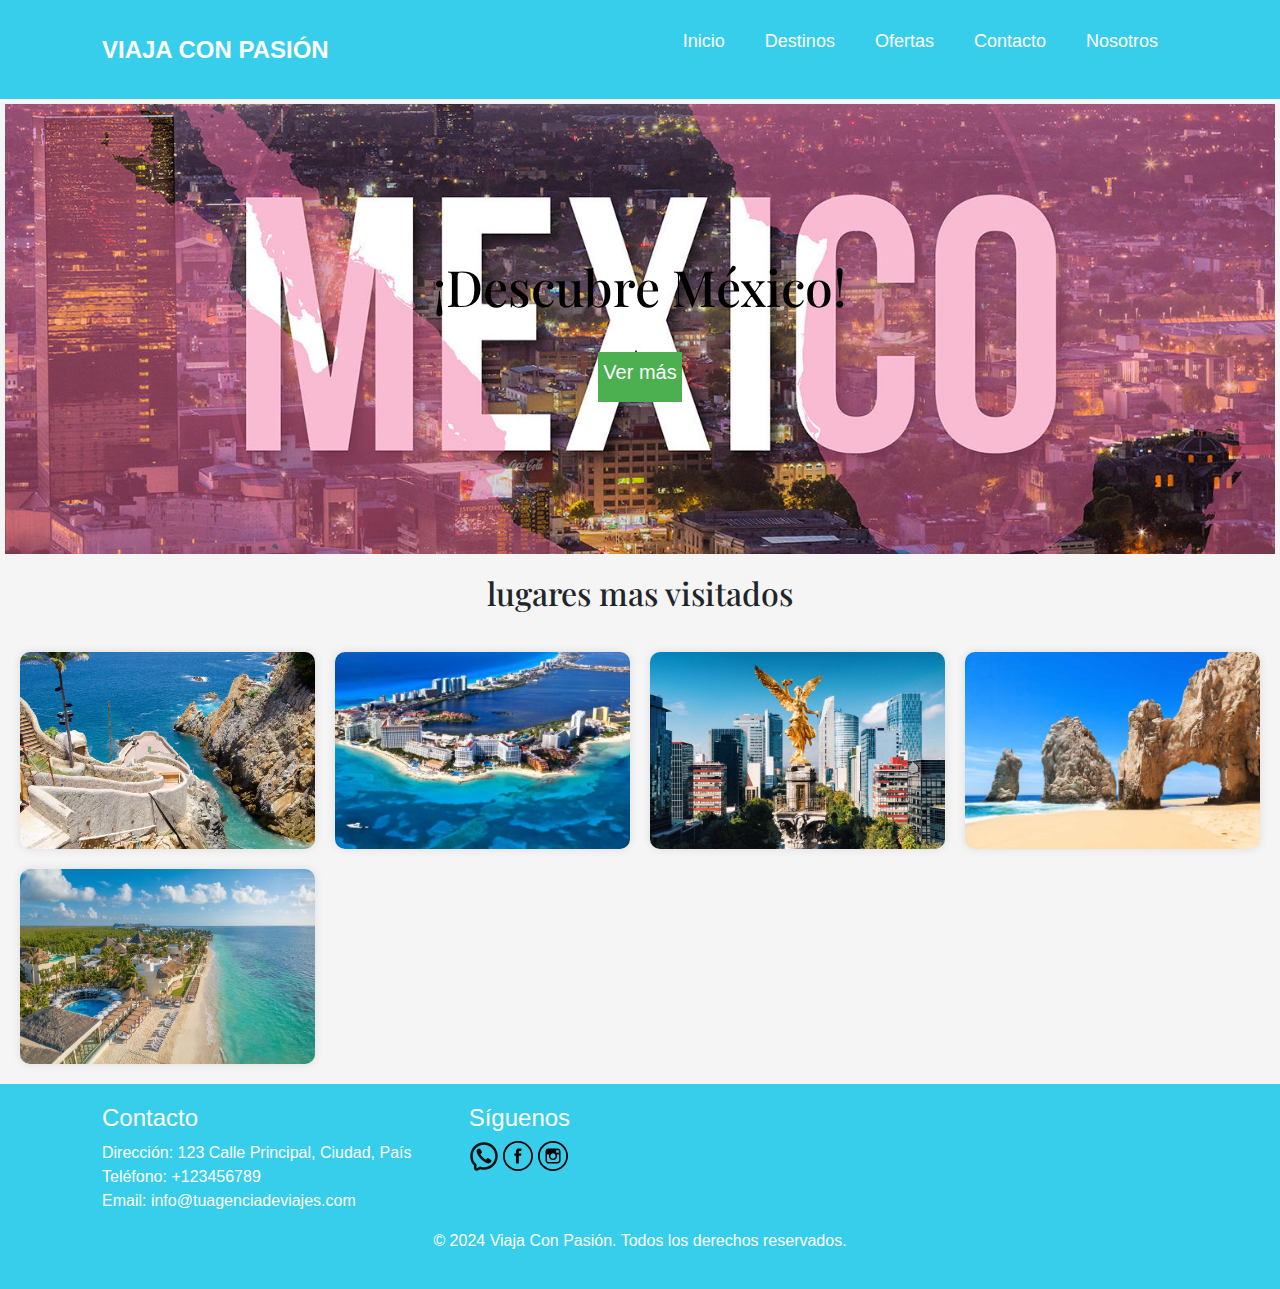
<file: index.html>
<!DOCTYPE html>
<html lang="en">

<head>
    <meta charset="UTF-8" />
    <meta name="viewport" content="width=device-width, initial-scale=1.0" />
    <title>Viaja Con Pasión</title>
    <!-- link favicon -->
    <link rel="icon" type="image/x-icon" href="./img/logo.png">
    <!-- Link bostrap -->
    <link href="https://cdn.jsdelivr.net/npm/bootstrap@5.3.3/dist/css/bootstrap.min.css" rel="stylesheet"
        integrity="sha384-QWTKZyjpPEjISv5WaRU9OFeRpok6YctnYmDr5pNlyT2bRjXh0JMhjY6hW+ALEwIH" crossorigin="anonymous" />
    <!-- Link css -->
    <link rel="stylesheet" href="./css/styles.css" />
    <!-- Link google fonts -->
    <link rel="preconnect" href="https://fonts.googleapis.com" />
    <link href="https://fonts.googleapis.com/css2?family=Playfair+Display:ital,wght@0,400..900;1,400..900&display=swap"
        rel="stylesheet" />
</head>

<body>
    <header>
        <div class="back">
            <div class="menu container">
                <a href="./index.html" class="logo">Viaja Con Pasión</a>
                <input type="checkbox" id="menu" />
                <label for="menu">
                    <img src="./img/hamburgermenu_120234.svg" class="menu-icono" alt="menuHamburger">
                </label>
                <nav class="navbar">
                    <ul>
                        <li><a href="./index.html">Inicio</a></li>
                        <li><a href="./pages/destinos.html">Destinos</a></li>
                        <li><a href="./pages/ofertas.html">Ofertas</a></li>
                        <li><a href="./pages/contacto.html">Contacto</a></li>
                        <li><a href="./pages/Nosotros.html">Nosotros</a></li>
                    </ul>
                </nav>
            </div>
        </div>
    </header>

    <main>
        <section class="banner">
            <div class="text">
                <h1>¡Descubre México!</h1>
                <div>
                    <input type="checkbox" id="toggle" />
                    <label for="toggle" id="myButton">Ver más</label>
                    <div id="myInfo">
                        <p>
                            Bienvenido a nuestra agencia de viajes, donde te ofrecemos una
                            amplia variedad de paquetes turísticos para explorar los
                            destinos más increíbles de México.
                        </p>
                    </div>
                </div>
            </div>
        </section>
        <section>
            <h2>lugares mas visitados</h2>
            <div class="gallery">
                <div class="image">
                    <img src="./img/acapulco.jpg" alt="Imagen1" />
                </div>
                <div class="image"><img src="./img/cancun.jpg" alt="Imagen2" /></div>
                <div class="image">
                    <img src="./img/ciudadMexico.jpg" alt="Imagen3" />
                </div>
                <div class="image">
                    <img src="./img/losCabos.jpg" alt="Imagen4" />
                </div>
                <div class="image">
                    <img src="./img/rivieraMaya.jpg" alt="Imagen5" />
                </div>
        </section>
    </main>

    <footer>
        <div class="container">
            <div class="row">
                <div class="col-md-4 col-sm-6">
                    <h4>Contacto</h4>
                    <ul class="list-unstyled">
                        <li>Dirección: 123 Calle Principal, Ciudad, País</li>
                        <li>Teléfono: +123456789</li>
                        <li>Email: info@tuagenciadeviajes.com</li>
                    </ul>
                </div>
                <div class="col-md-4 col-sm-12">
                    <h4>Síguenos</h4>
                    <a href="#"><img src="./img/whatsapp.svg" alt="Logo whatsapp"></a>
                    <a href="#"><img src="./img/facebook.svg" alt="Logo facebook"></a>
                    <a href="#"><img src="./img/instagram.svg" alt="Logo instagram"></a>
                </div>
            </div>
            <div class="row">
                <div class="col-xs-12 text-center">
                    <p>&copy; 2024 Viaja Con Pasión. Todos los derechos reservados.</p>
                </div>
            </div>
        </div>
    </footer>
    <script src="https://cdn.jsdelivr.net/npm/bootstrap@5.3.3/dist/js/bootstrap.bundle.min.js"
        integrity="sha384-YvpcrYf0tY3lHB60NNkmXc5s9fDVZLESaAA55NDzOxhy9GkcIdslK1eN7N6jIeHz"
        crossorigin="anonymous"></script>
</body>

</html>
</file>
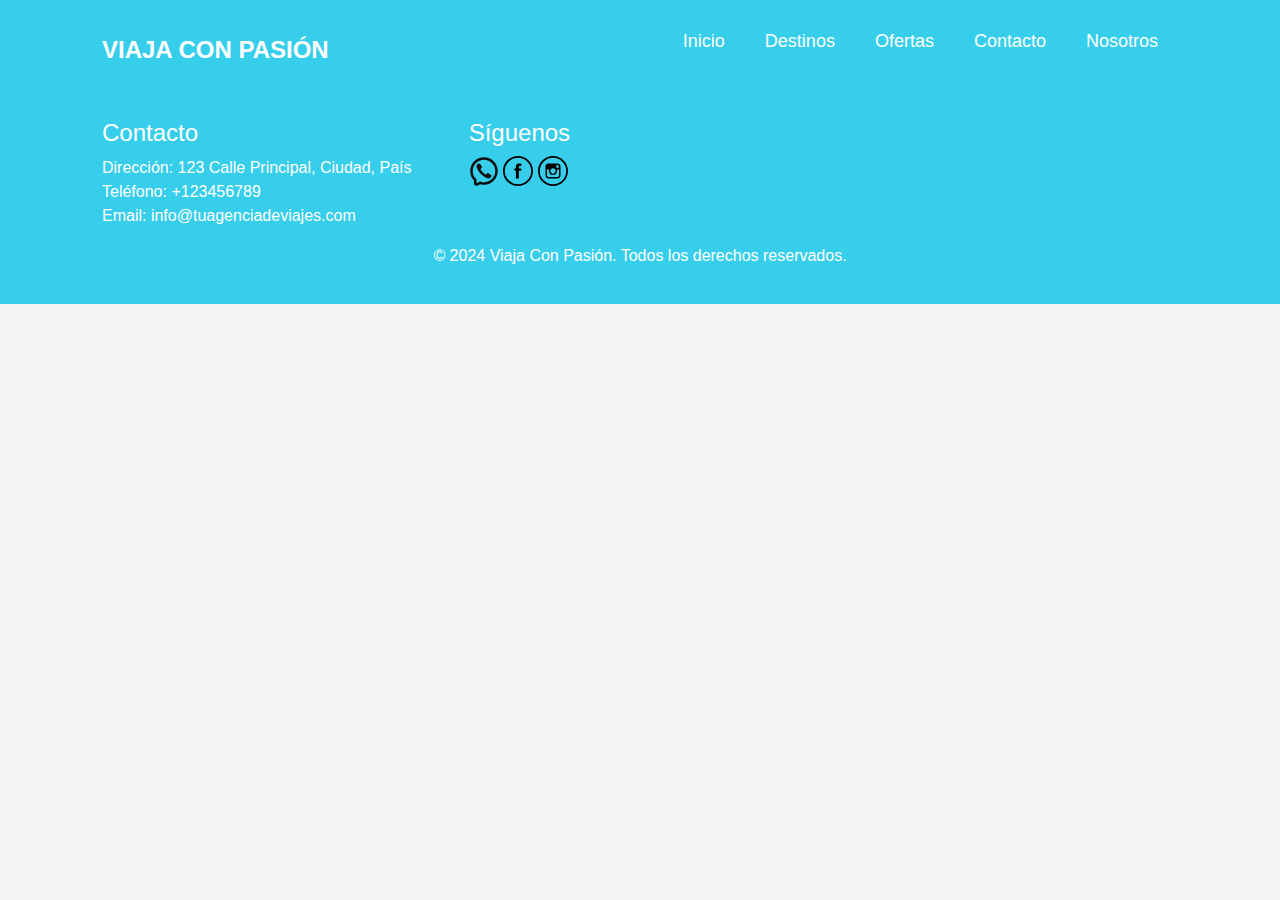
<file: pages/contacto.html>
<!DOCTYPE html>
<html lang="en">

<head>
    <meta charset="UTF-8" />
    <meta name="viewport" content="width=device-width, initial-scale=1.0" />
    <title>Viaja Con Pasión</title>
    <!-- link favicon -->
    <link rel="icon" type="image/x-icon" href="../img/logo.png">
    <!-- Link bostrap -->
    <link href="https://cdn.jsdelivr.net/npm/bootstrap@5.3.3/dist/css/bootstrap.min.css" rel="stylesheet"
        integrity="sha384-QWTKZyjpPEjISv5WaRU9OFeRpok6YctnYmDr5pNlyT2bRjXh0JMhjY6hW+ALEwIH" crossorigin="anonymous" />
    <!-- Link css -->
    <link rel="stylesheet" href="../css/styles.css" />
    <!-- Link google fonts -->
    <link rel="preconnect" href="https://fonts.googleapis.com" />
    <link href="https://fonts.googleapis.com/css2?family=Playfair+Display:ital,wght@0,400..900;1,400..900&display=swap"
        rel="stylesheet" />
</head>

<body>
    <header>
        <div class="back">
            <div class="menu container">
                <a href="../index.html" class="logo">Viaja Con Pasión</a>
                <input type="checkbox" id="menu" />
                <label for="menu">
                    <img src="../img/hamburgermenu_120234.svg" class="menu-icono" alt="menuHamburger">
                </label>
                <nav class="navbar">
                    <ul>
                        <li><a href="../index.html">Inicio</a></li>
                        <li><a href="../pages/destinos.html">Destinos</a></li>
                        <li><a href="../pages/ofertas.html">Ofertas</a></li>
                        <li><a href="../pages/contacto.html">Contacto</a></li>
                        <li><a href="../pages/Nosotros.html">Nosotros</a></li>
                    </ul>
                </nav>
            </div>
        </div>
    </header>

    
    <footer>
        <div class="container">
            <div class="row">
                <div class="col-md-4 col-sm-6">
                    <h4>Contacto</h4>
                    <ul class="list-unstyled">
                        <li>Dirección: 123 Calle Principal, Ciudad, País</li>
                        <li>Teléfono: +123456789</li>
                        <li>Email: info@tuagenciadeviajes.com</li>
                    </ul>
                </div>
                <div class="col-md-4 col-sm-12">
                    <h4>Síguenos</h4>
                    <a href="#"><img src="../img/whatsapp.svg" alt="Logo whatsapp"></a>
                    <a href="#"><img src="../img/facebook.svg" alt="Logo facebook"></a>
                    <a href="#"><img src="../img/instagram.svg" alt="Logo instagram"></a>
                </div>
            </div>
            <div class="row">
                <div class="col-xs-12 text-center">
                    <p>&copy; 2024 Viaja Con Pasión. Todos los derechos reservados.</p>
                </div>
            </div>
        </div>
    </footer>
    <script src="https://cdn.jsdelivr.net/npm/bootstrap@5.3.3/dist/js/bootstrap.bundle.min.js"
        integrity="sha384-YvpcrYf0tY3lHB60NNkmXc5s9fDVZLESaAA55NDzOxhy9GkcIdslK1eN7N6jIeHz"
        crossorigin="anonymous"></script>
</body>

</html>
</file>
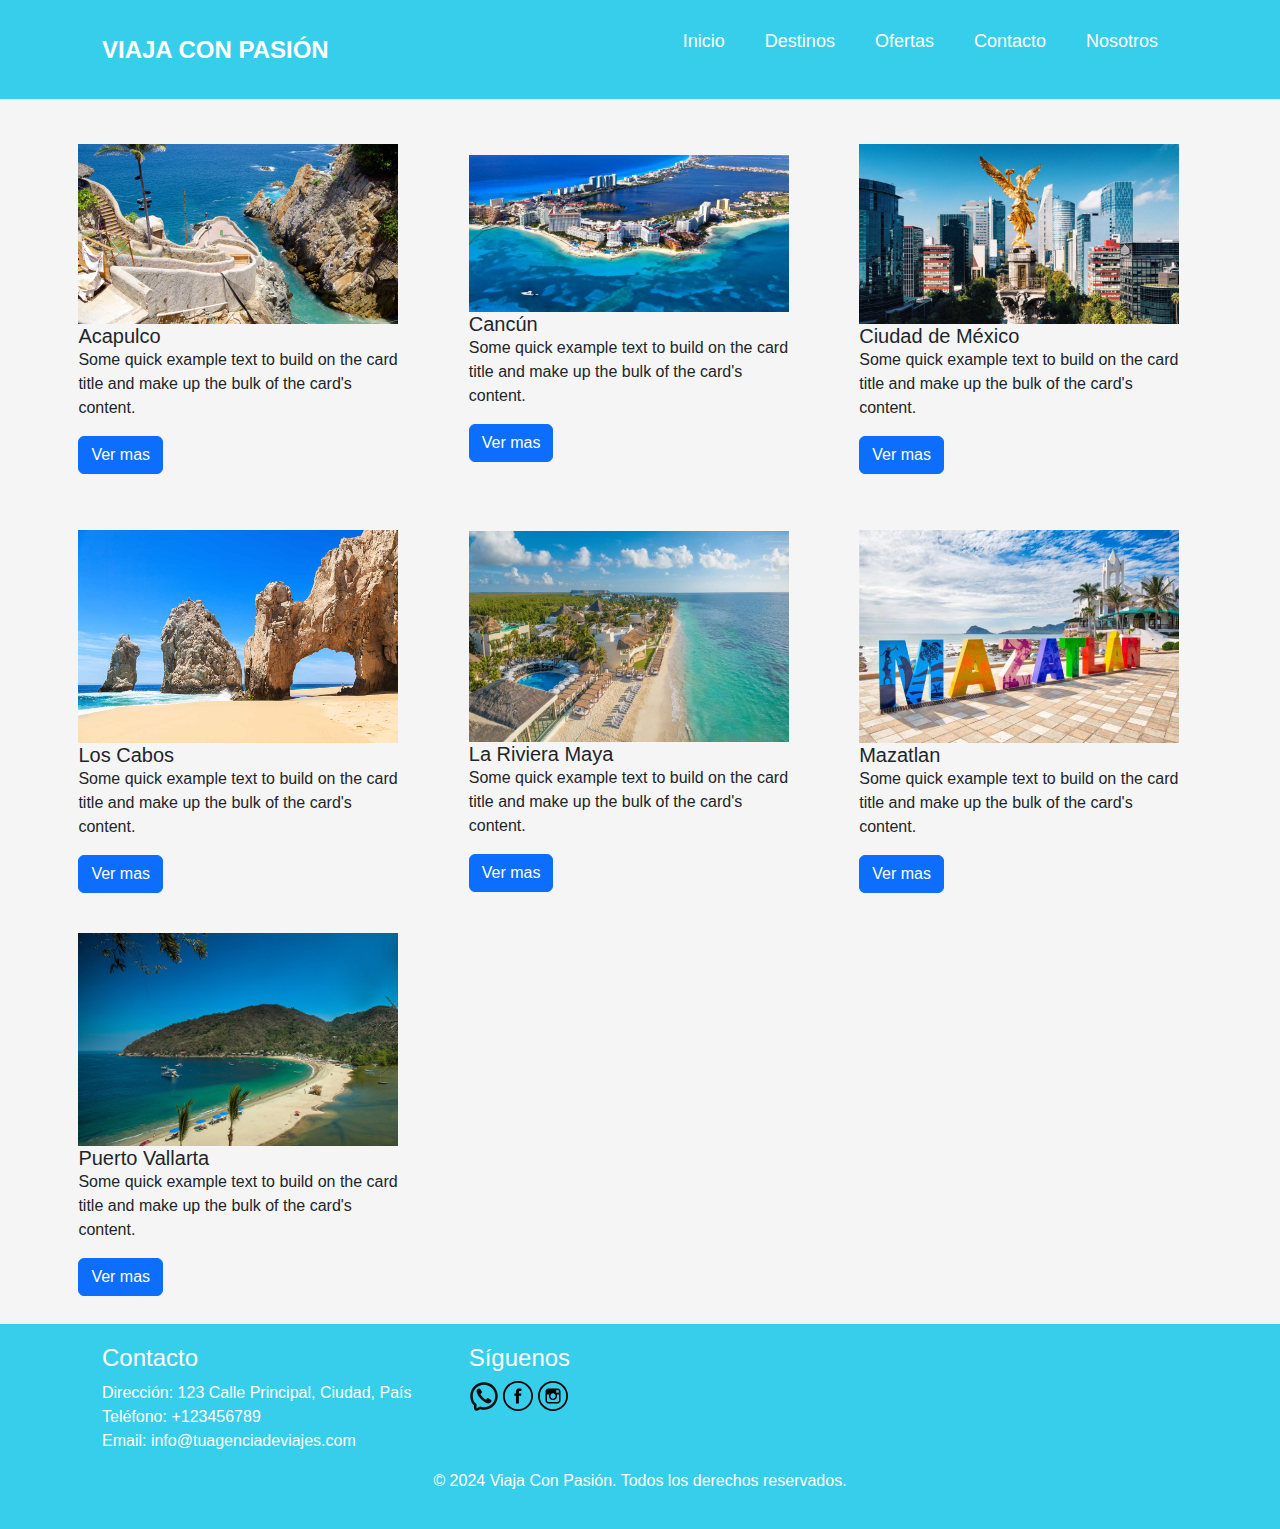
<file: pages/destinos.html>
<!DOCTYPE html>
<html lang="en">

<head>
    <meta charset="UTF-8" />
    <meta name="viewport" content="width=device-width, initial-scale=1.0" />
    <title>Viaja Con Pasión</title>
    <!-- link favicon -->
    <link rel="icon" type="image/x-icon" href="../img/logo.png">
    <!-- Link bostrap -->
    <link href="https://cdn.jsdelivr.net/npm/bootstrap@5.3.3/dist/css/bootstrap.min.css" rel="stylesheet"
        integrity="sha384-QWTKZyjpPEjISv5WaRU9OFeRpok6YctnYmDr5pNlyT2bRjXh0JMhjY6hW+ALEwIH" crossorigin="anonymous" />
    <!-- Link css -->
    <link rel="stylesheet" href="../css/styles.css" />
    <!-- Link google fonts -->
    <link rel="preconnect" href="https://fonts.googleapis.com" />
    <link href="https://fonts.googleapis.com/css2?family=Playfair+Display:ital,wght@0,400..900;1,400..900&display=swap"
        rel="stylesheet" />
</head>

<body>
    <header>
        <div class="back">
            <div class="menu container">
                <a href="../index.html" class="logo">Viaja Con Pasión</a>
                <input type="checkbox" id="menu" />
                <label for="menu">
                    <img src="../img/hamburgermenu_120234.svg" class="menu-icono" alt="menuHamburger" />
                </label>
                <nav class="navbar">
                    <ul>
                        <li><a href="../index.html">Inicio</a></li>
                        <li><a href="../pages/destinos.html">Destinos</a></li>
                        <li><a href="../pages/ofertas.html">Ofertas</a></li>
                        <li><a href="../pages/contacto.html">Contacto</a></li>
                        <li>
                            <a href="../pages/Nosotros.html">Nosotros</a>
                        </li>
                    </ul>
                </nav>
            </div>
        </div>
    </header>

    <main>
        <section class="galeriaDestinos">
            <div class="card1" class="card" style="width: 20rem">
                <img src="../img/acapulco.jpg" class="card-img-top" alt="acapulco" />
                <div class="card-body">
                    <h5 class="card-title">Acapulco</h5>
                    <p class="card-text">
                        Some quick example text to build on the card title and make up the
                        bulk of the card's content.
                    </p>
                    <a href="#" class="btn btn-primary">Ver mas</a>
                </div>
            </div>
            <div class="card2" class="card" style="width: 20rem">
                <img src="../img/cancun.jpg" class="card-img-top" alt="cancun" />
                <div class="card-body">
                    <h5 class="card-title">Cancún</h5>
                    <p class="card-text">
                        Some quick example text to build on the card title and make up the
                        bulk of the card's content.
                    </p>
                    <a href="#" class="btn btn-primary">Ver mas</a>
                </div>
            </div>
            <div class="card3" class="card" style="width: 20rem">
                <img src="../img/ciudadMexico.jpg" class="card-img-top" alt="ciudadMexico" />
                <div class="card-body">
                    <h5 class="card-title">Ciudad de México</h5>
                    <p class="card-text">
                        Some quick example text to build on the card title and make up the
                        bulk of the card's content.
                    </p>
                    <a href="#" class="btn btn-primary">Ver mas</a>
                </div>
            </div>
            <div class="card4" class="card" style="width: 20rem">
                <img src="../img/losCabos.jpg" class="card-img-top" alt="losCabos" />
                <div class="card-body">
                    <h5 class="card-title">Los Cabos</h5>
                    <p class="card-text">
                        Some quick example text to build on the card title and make up the
                        bulk of the card's content.
                    </p>
                    <a href="#" class="btn btn-primary">Ver mas</a>
                </div>
            </div>
            <div class="card5" class="card" style="width: 20rem">
                <img src="../img/rivieraMaya.jpg" class="card-img-top" alt="rivieraMaya" />
                <div class="card-body">
                    <h5 class="card-title">La Riviera Maya</h5>
                    <p class="card-text">
                        Some quick example text to build on the card title and make up the
                        bulk of the card's content.
                    </p>
                    <a href="#" class="btn btn-primary">Ver mas</a>
                </div>
            </div>
            <div class="card6" class="card" style="width: 20rem">
                <img src="../img/mazatlan.jpg" class="card-img-top" alt="mazatlan" />
                <div class="card-body">
                    <h5 class="card-title">Mazatlan</h5>
                    <p class="card-text">
                        Some quick example text to build on the card title and make up the
                        bulk of the card's content.
                    </p>
                    <a href="#" class="btn btn-primary">Ver mas</a>
                </div>
            </div>
            <div class="card7" class="card" style="width: 20rem">
                <img src="../img/puertoVallarta.jpg" class="card-img-top" alt="puertoVallarta" />
                <div class="card-body">
                    <h5 class="card-title">Puerto Vallarta</h5>
                    <p class="card-text">
                        Some quick example text to build on the card title and make up the
                        bulk of the card's content.
                    </p>
                    <a href="#" class="btn btn-primary">Ver mas</a>
                </div>
            </div>
        </section>
    </main>

    <footer class="footer">
        <div class="container">
            <div class="row">
                <div class="col-md-4 col-sm-6">
                    <h4>Contacto</h4>
                    <ul class="list-unstyled">
                        <li>Dirección: 123 Calle Principal, Ciudad, País</li>
                        <li>Teléfono: +123456789</li>
                        <li>Email: info@tuagenciadeviajes.com</li>
                    </ul>
                </div>
                <div class="col-md-4 col-sm-12">
                    <h4>Síguenos</h4>
                    <a href="#"><img src="../img/whatsapp.svg" alt="Logo whatsapp" /></a>
                    <a href="#"><img src="../img/facebook.svg" alt="Logo facebook" /></a>
                    <a href="#"><img src="../img/instagram.svg" alt="Logo instagram" /></a>
                </div>
            </div>
            <div class="row">
                <div class="col-xs-12 text-center">
                    <p>&copy; 2024 Viaja Con Pasión. Todos los derechos reservados.</p>
                </div>
            </div>
        </div>
    </footer>
    <script src="https://cdn.jsdelivr.net/npm/bootstrap@5.3.3/dist/js/bootstrap.bundle.min.js"
        integrity="sha384-YvpcrYf0tY3lHB60NNkmXc5s9fDVZLESaAA55NDzOxhy9GkcIdslK1eN7N6jIeHz"
        crossorigin="anonymous"></script>
</body>

</html>
</file>
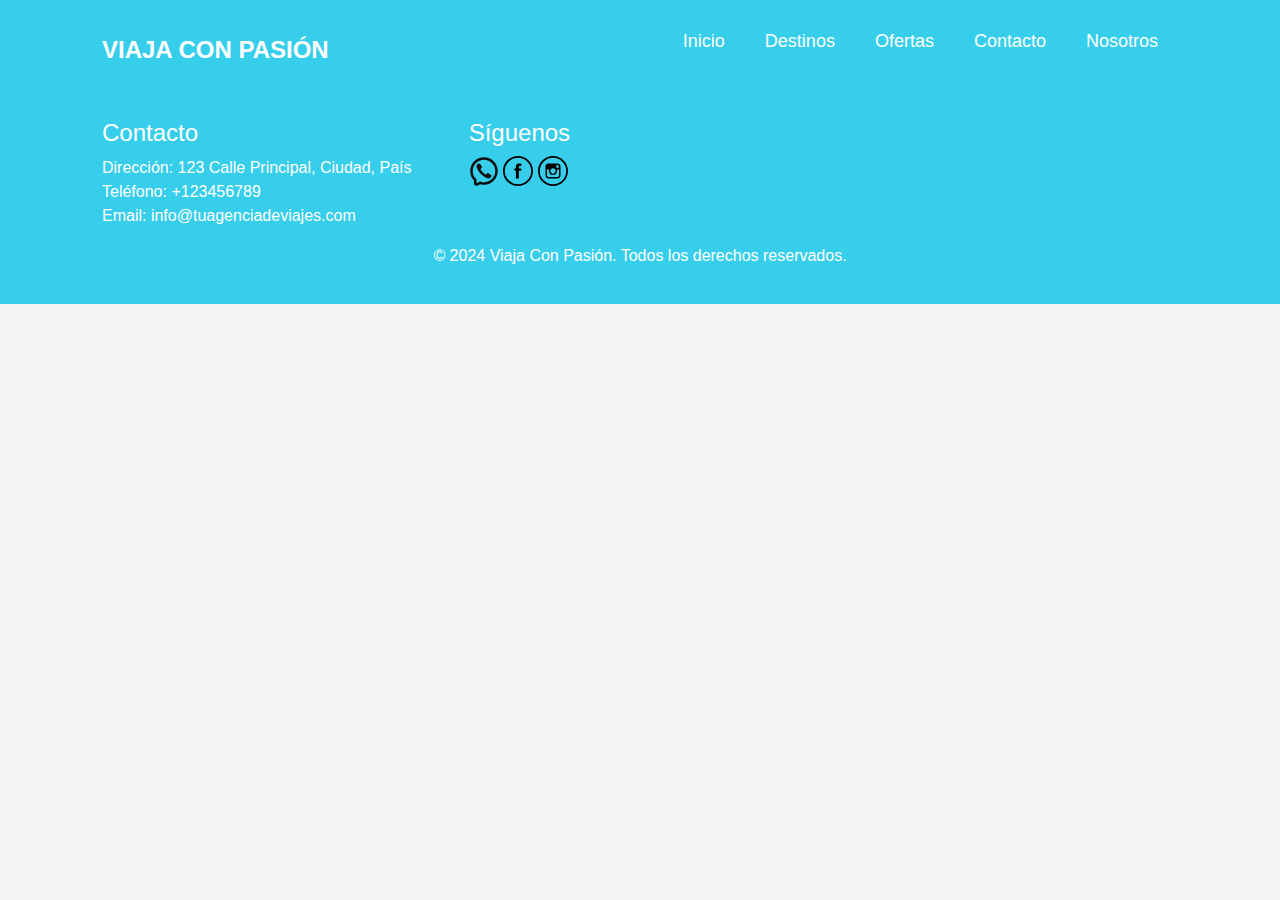
<file: pages/Nosotros.html>
<!DOCTYPE html>
<html lang="en">

<head>
    <meta charset="UTF-8" />
    <meta name="viewport" content="width=device-width, initial-scale=1.0" />
    <title>Viaja Con Pasión</title>
    <!-- link favicon -->
    <link rel="icon" type="image/x-icon" href="../img/logo.png">
    <!-- Link bostrap -->
    <link href="https://cdn.jsdelivr.net/npm/bootstrap@5.3.3/dist/css/bootstrap.min.css" rel="stylesheet"
        integrity="sha384-QWTKZyjpPEjISv5WaRU9OFeRpok6YctnYmDr5pNlyT2bRjXh0JMhjY6hW+ALEwIH" crossorigin="anonymous" />
    <!-- Link css -->
    <link rel="stylesheet" href="../css/styles.css" />
    <!-- Link google fonts -->
    <link rel="preconnect" href="https://fonts.googleapis.com" />
    <link href="https://fonts.googleapis.com/css2?family=Playfair+Display:ital,wght@0,400..900;1,400..900&display=swap"
        rel="stylesheet" />
</head>

<body>
    <header>
        <div class="back">
            <div class="menu container">
                <a href="../index.html" class="logo">Viaja Con Pasión</a>
                <input type="checkbox" id="menu" />
                <label for="menu">
                    <img src="../img/hamburgermenu_120234.svg" class="menu-icono" alt="menuHamburger">
                </label>
                <nav class="navbar">
                    <ul>
                        <li><a href="../index.html">Inicio</a></li>
                        <li><a href="../pages/destinos.html">Destinos</a></li>
                        <li><a href="../pages/ofertas.html">Ofertas</a></li>
                        <li><a href="../pages/contacto.html">Contacto</a></li>
                        <li><a href="../pages/Nosotros.html">Nosotros</a></li>
                    </ul>
                </nav>
            </div>
        </div>
    </header>


    <footer>
        <div class="container">
            <div class="row">
                <div class="col-md-4 col-sm-6">
                    <h4>Contacto</h4>
                    <ul class="list-unstyled">
                        <li>Dirección: 123 Calle Principal, Ciudad, País</li>
                        <li>Teléfono: +123456789</li>
                        <li>Email: info@tuagenciadeviajes.com</li>
                    </ul>
                </div>
                <div class="col-md-4 col-sm-12">
                    <h4>Síguenos</h4>
                    <a href="#"><img src="../img/whatsapp.svg" alt="Logo whatsapp"></a>
                    <a href="#"><img src="../img/facebook.svg" alt="Logo facebook"></a>
                    <a href="#"><img src="../img/instagram.svg" alt="Logo instagram"></a>
                </div>
            </div>
            <div class="row">
                <div class="col-xs-12 text-center">
                    <p>&copy; 2024 Viaja Con Pasión. Todos los derechos reservados.</p>
                </div>
            </div>
        </div>
    </footer>
    <script src="https://cdn.jsdelivr.net/npm/bootstrap@5.3.3/dist/js/bootstrap.bundle.min.js"
        integrity="sha384-YvpcrYf0tY3lHB60NNkmXc5s9fDVZLESaAA55NDzOxhy9GkcIdslK1eN7N6jIeHz"
        crossorigin="anonymous"></script>
</body>

</html>
</file>
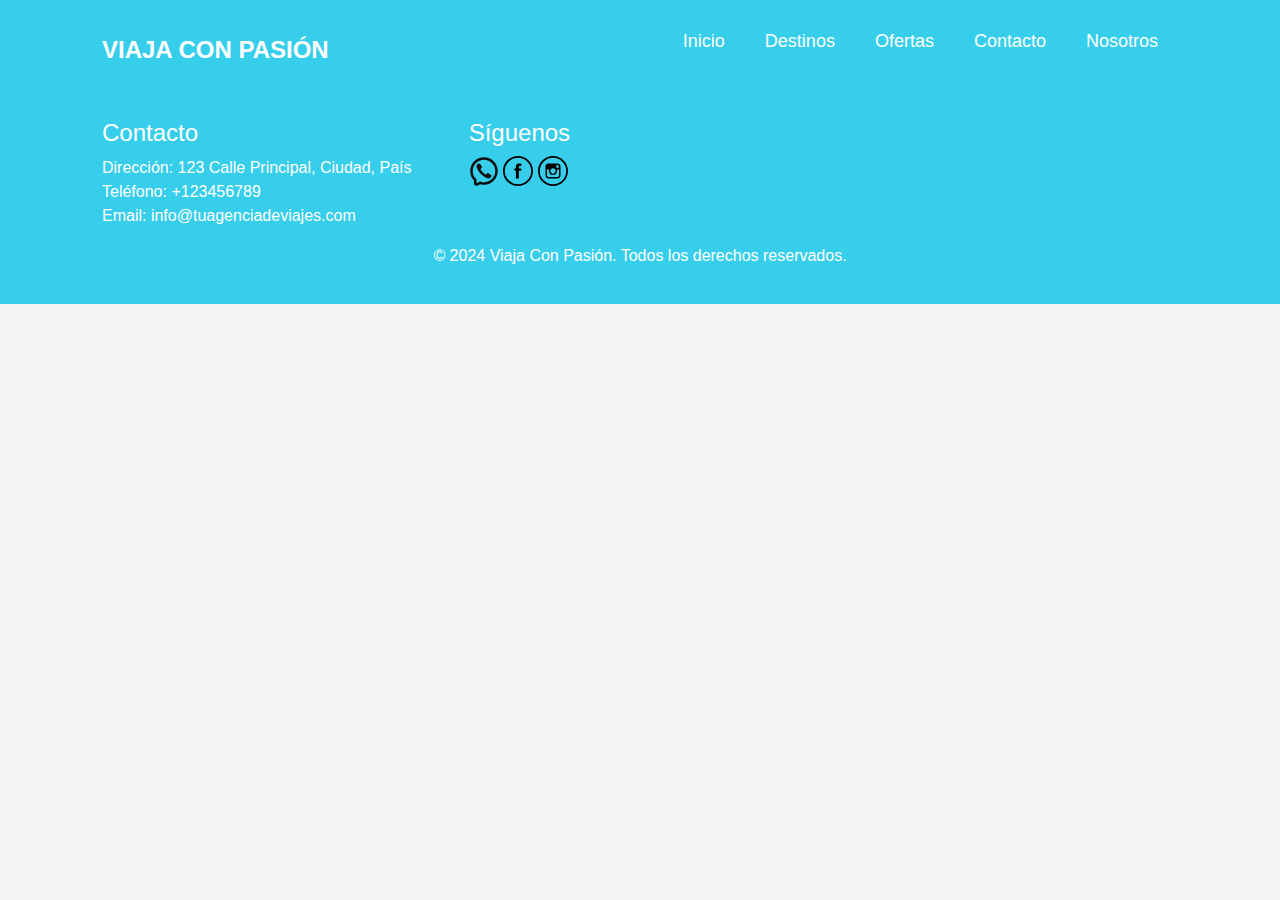
<file: pages/ofertas.html>
<!DOCTYPE html>
<html lang="en">

<head>
    <meta charset="UTF-8" />
    <meta name="viewport" content="width=device-width, initial-scale=1.0" />
    <title>Viaja Con Pasión</title>
    <!-- link favicon -->
    <link rel="icon" type="image/x-icon" href="../img/logo.png">
    <!-- Link bostrap -->
    <link href="https://cdn.jsdelivr.net/npm/bootstrap@5.3.3/dist/css/bootstrap.min.css" rel="stylesheet"
        integrity="sha384-QWTKZyjpPEjISv5WaRU9OFeRpok6YctnYmDr5pNlyT2bRjXh0JMhjY6hW+ALEwIH" crossorigin="anonymous" />
    <!-- Link css -->
    <link rel="stylesheet" href="../css/styles.css" />
    <!-- Link google fonts -->
    <link rel="preconnect" href="https://fonts.googleapis.com" />
    <link href="https://fonts.googleapis.com/css2?family=Playfair+Display:ital,wght@0,400..900;1,400..900&display=swap"
        rel="stylesheet" />
</head>

<body>
    <header>
        <div class="back">
            <div class="menu container">
                <a href="../index.html" class="logo">Viaja Con Pasión</a>
                <input type="checkbox" id="menu" />
                <label for="menu">
                    <img src="../img/hamburgermenu_120234.svg" class="menu-icono" alt="menuHamburger" />
                </label>
                <nav class="navbar">
                    <ul>
                        <li><a href="../index.html">Inicio</a></li>
                        <li><a href="../pages/destinos.html">Destinos</a></li>
                        <li><a href="../pages/ofertas.html">Ofertas</a></li>
                        <li><a href="../pages/contacto.html">Contacto</a></li>
                        <li>
                            <a href="../pages/Nosotros.html">Nosotros</a>
                        </li>
                    </ul>
                </nav>
            </div>
        </div>
    </header>


    
    <footer>
        <div class="container">
            <div class="row">
                <div class="col-md-4 col-sm-6">
                    <h4>Contacto</h4>
                    <ul class="list-unstyled">
                        <li>Dirección: 123 Calle Principal, Ciudad, País</li>
                        <li>Teléfono: +123456789</li>
                        <li>Email: info@tuagenciadeviajes.com</li>
                    </ul>
                </div>
                <div class="col-md-4 col-sm-12">
                    <h4>Síguenos</h4>
                    <a href="#"><img src="../img/whatsapp.svg" alt="Logo whatsapp"></a>
                    <a href="#"><img src="../img/facebook.svg" alt="Logo facebook"></a>
                    <a href="#"><img src="../img/instagram.svg" alt="Logo instagram"></a>
                </div>
            </div>
            <div class="row">
                <div class="col-xs-12 text-center">
                    <p>&copy; 2024 Viaja Con Pasión. Todos los derechos reservados.</p>
                </div>
            </div>
        </div>
    </footer>
    <script src="https://cdn.jsdelivr.net/npm/bootstrap@5.3.3/dist/js/bootstrap.bundle.min.js"
        integrity="sha384-YvpcrYf0tY3lHB60NNkmXc5s9fDVZLESaAA55NDzOxhy9GkcIdslK1eN7N6jIeHz"
        crossorigin="anonymous"></script>
</body>

</html>
</file>
<file: css/styles.css>
/* Estilos generales */
* {
    margin: 0px;
    padding: 0px;
    box-sizing: border-box;
    /* border: 1px solid red; */
    text-decoration: none;
    list-style: none;
}

/* Estilos body */
body {
    font-family: Arial, sans-serif;
    margin: 0;
    padding: 0;
    background-color: #f5f5f5;
}

.imglogo {
    height: 100px;
    width: 100px;
}

/* Estilos header */


.container{
    max-width: 1100px;
    margin: 0 auto;
}

.back{
    /* margin: 100px; */
    /* padding: 32px 0; */
    background-color: #37ceeb;
}

.menu{
    /* position: absolute; */
    top: 0;
    left: 0;
    right: 0;
    display: flex;
    align-items: center;
    justify-content: space-between;
    z-index: 1000;
}

.logo{
    align-items: center;
    font-size: 24px;
    color: #ffffff;
    font-weight: 800;
    text-transform: uppercase;
    text-decoration: none;
    list-style: none;
}

.menu .navbar ul li{
    position: relative;
    float: left;
}
.menu .navbar ul li a{
    font-size: 18px;
    padding: 20px;
    color: #ffffff;
    display: block;
    text-decoration: none;
    list-style: none;
}

.menu .navbar ul li a:hover{
    color: #15a4f9;
}

#menu{
    display: none;
}

.menu-icono{
    width: 25px;
}

.menu label{
    cursor: pointer;
    display: none;
}


/* Estilos main */
body {
    margin: 0;
    padding: 0;
    font-family: Arial, sans-serif;
}

/* Estilos banner */
.banner {
    height: 450px;
    background-image: url(../img/banner.jpg);
    background-size: cover;
    background-position: center;
    display: flex;
    justify-content: center;
    align-items: center;
    position: relative;
    margin: 5px 5px;
}

.banner .text {
    color: rgb(0, 0, 0);
    font-size: 50px;
    text-align: center;
    display: flex;
    flex-direction: column;
    justify-content: center;
    align-items: center;
}

.text h1 {
    font-size: 50px;
    font-family: "Playfair Display", serif;
}

#toggle {
    display: none;
}

#toggle:checked~#myInfo {
    display: block;
}

#myInfo {
    background-color: #fff;
    display: none;
    margin-top: 20px;
    text-align: center;
    font-size: 20px;
    color: #222;
}

#myButton {
    height: 50px;
    padding: 5px 5px;
    background-color: #4CAF50;
    color: white;
    border: none;
    cursor: pointer;
    font-size: 20px;
    margin: 0;
    text-align: center;
}

#myButton:hover {
    background-color: #37ceeb;
}

section h2 {
    text-align: center;
    margin: 20px;
    font-family: "Playfair Display", serif;
}

/* estilos galeria */
.gallery {
    display: grid;
    grid-template-columns: repeat(auto-fit, minmax(250px, 1fr));
    /* Ajusta automáticamente el tamaño de las columnas */
    grid-gap: 20px;
    padding: 20px;
}

.image {
    overflow: hidden;
    border-radius: 10px;
    box-shadow: 0 0 10px rgba(0, 0, 0, 0.1);
}

.image img {
    width: 100%;
    height: auto;
    display: block;
    transition: transform 0.3s ease;
}

.image:hover img {
    transform: scale(1.1);
}

.gallery div img {
    width: 100%;
    height: 100%;
    object-fit: cover;
}

/* Estilos destinos */

.galeriaDestinos {
    justify-content: center;
    display: grid;
    grid-template-columns: 1fr;
    grid-template-rows: repeat(7, 350px);
    margin: 1rem 1rem 1rem 1rem;
    gap: 1rem;
    align-items: center;
}

.galeriaDestinos {
    width: 100%;
    height: 100%;
    object-fit: cover;
}

/* Estilos generales del footer */
footer {
    background-color: #37ceeb;
    color: #fff;
    display: flex;
    justify-content: center;
    align-items: center;
    padding: 20px 0;
    /* padding: 50px 0; */
}

.container{
    justify-content: space-between;
}
footer div img{
    width: 30px;
}




/* media query mobile */
@media (max-width: 768px) {

    /* Estilos header */
    .menu{
        padding: 30px;
    }

    .menu label{
        display: initial;
    }

    .back{
        /* padding: 50px 0; */
    }

    .menu .navbar{ 
        position: absolute;
        top: 10%;
        left: 0;
        right: 0;
        background-color: #37ceeb;
        display: none;
    }

    .menu .navbar ul li{
        width: 100%;
    }

    #menu:checked ~ .navbar{
        display: initial;
    }


    .galeriaDestinos {
        grid-template-columns: repeat(1, 1fr);
        grid-template-rows: repeat(7, 400px);
    }
}

/* estilos main index */

.banner{
    position: static;
}




/* media query desktop */
@media (min-width: 1024px) {
    .galeriaDestinos {
        margin: 1rem;
        align-items: center;
        grid-template-columns: repeat(3, 0.3fr);
        grid-template-rows: repeat(3, 43vh);
    }
}
</file>
